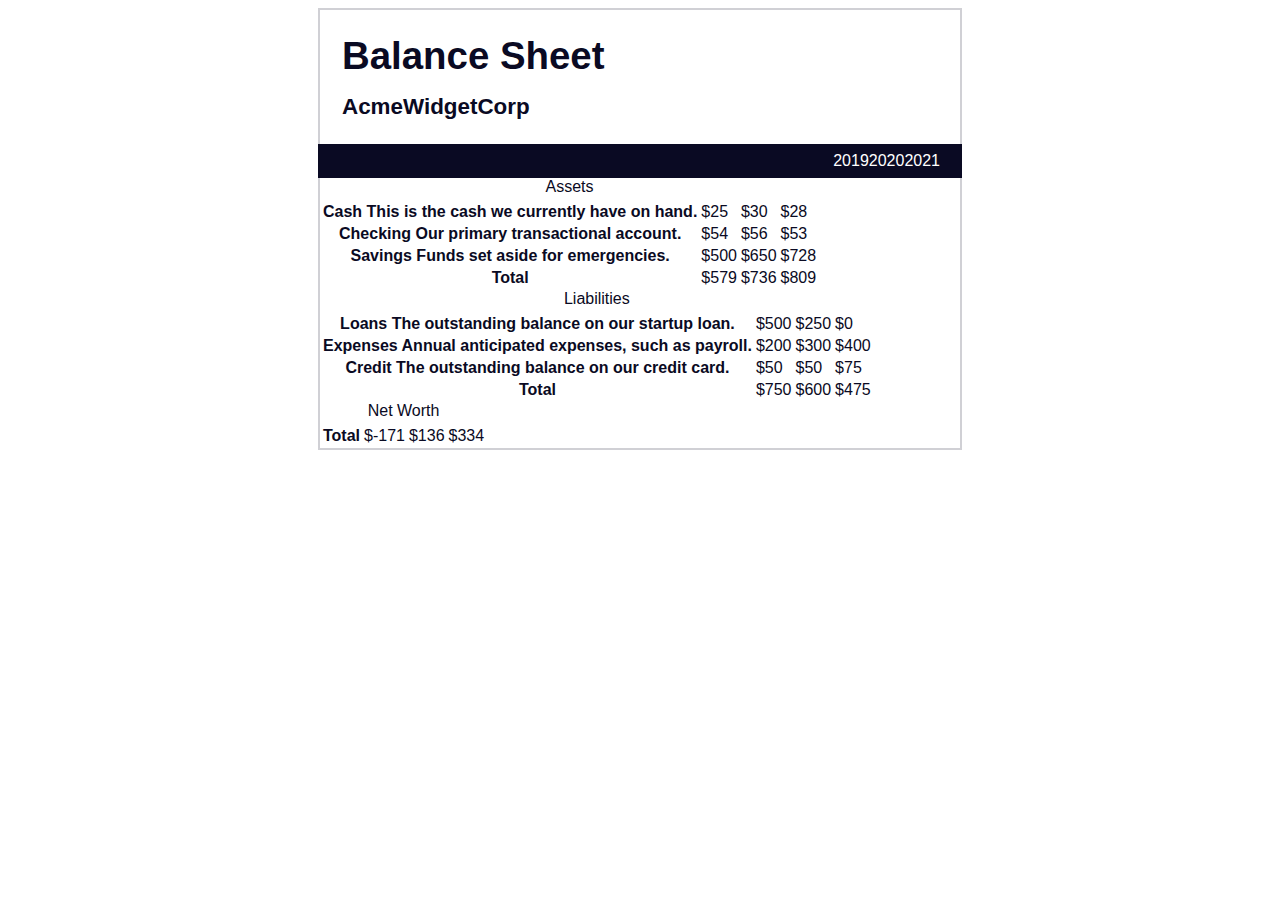
<file: BalanceSheet/index.html>
<!DOCTYPE html>
<html lang="pt-br">
    <head>
        <meta charset="UTF-8" />
        <meta name="viewport" content="width=device-width, initial-scale=1.0" />
        <link rel="stylesheet" href="styles.css" />
        <title>Balance Sheet</title>
    </head>
    <body>
        <main>
            <section>
                <h1>
                    <span class="flex">
                        <span>AcmeWidgetCorp</span>
                        <span>Balance Sheet</span>
                    </span>
                </h1>
                <div id="years" aria-hidden="true">
                    <span class="year">2019</span>
                    <span class="year">2020</span>
                    <span class="year">2021</span>
                </div>
                <div class="table-wrap">
                    <table>
                        <caption>
                            Assets
                        </caption>
                        <thead>
                            <tr>
                                <td></td>
                                <th>
                                    <span class="sr-only year">2019</span>
                                </th>
                                <th>
                                    <span class="sr-only year">2020</span>
                                </th>
                                <th class="current">
                                    <span class="sr-only year">2021</span>
                                </th>
                            </tr>
                        </thead>
                        <tbody>
                            <tr class="data">
                                <th>Cash <span class="description">This is the cash we currently have on hand.</span></th>
                                <td>$25</td>
                                <td>$30</td>
                                <td class="current">$28</td>
                            </tr>
                            <tr class="data">
                                <th>Checking <span class="description">Our primary transactional account.</span></th>
                                <td>$54</td>
                                <td>$56</td>
                                <td class="current">$53</td>
                            </tr>
                            <tr class="data">
                                <th>Savings <span class="description">Funds set aside for emergencies.</span></th>
                                <td>$500</td>
                                <td>$650</td>
                                <td class="current">$728</td>
                            </tr>
                            <tr class="total">
                                <th>Total <span class="sr-only">Assets</span></th>
                                <td>$579</td>
                                <td>$736</td>
                                <td class="current">$809</td>
                            </tr>
                        </tbody>
                    </table>
                    <table>
                        <caption>
                            Liabilities
                        </caption>
                        <thead>
                            <tr>
                                <td></td>
                                <th><span class="sr-only">2019</span></th>
                                <th><span class="sr-only">2020</span></th>
                                <th><span class="sr-only">2021</span></th>
                            </tr>
                        </thead>
                        <tbody>
                            <tr class="data">
                                <th>Loans <span class="description">The outstanding balance on our startup loan.</span></th>
                                <td>$500</td>
                                <td>$250</td>
                                <td class="current">$0</td>
                            </tr>
                            <tr class="data">
                                <th>Expenses <span class="description">Annual anticipated expenses, such as payroll.</span></th>
                                <td>$200</td>
                                <td>$300</td>
                                <td class="current">$400</td>
                            </tr>
                            <tr class="data">
                                <th>Credit <span class="description">The outstanding balance on our credit card.</span></th>
                                <td>$50</td>
                                <td>$50</td>
                                <td class="current">$75</td>
                            </tr>
                            <tr class="total">
                                <th>Total <span class="sr-only">Liabilities</span></th>
                                <td>$750</td>
                                <td>$600</td>
                                <td class="current">$475</td>
                            </tr>
                        </tbody>
                    </table>
                    <table>
                        <caption>
                            Net Worth
                        </caption>
                        <thead>
                            <tr>
                                <td></td>
                                <th><span class="sr-only">2019</span></th>
                                <th><span class="sr-only">2020</span></th>
                                <th><span class="sr-only">2021</span></th>
                            </tr>
                        </thead>
                        <tbody>
                            <tr class="total">
                                <th>Total <span class="sr-only">Net Worth</span></th>
                                <td>$-171</td>
                                <td>$136</td>
                                <td class="current">$334</td>
                            </tr>
                        </tbody>
                    </table>
                </div>
            </section>
        </main>
    </body>
</html>
</file>
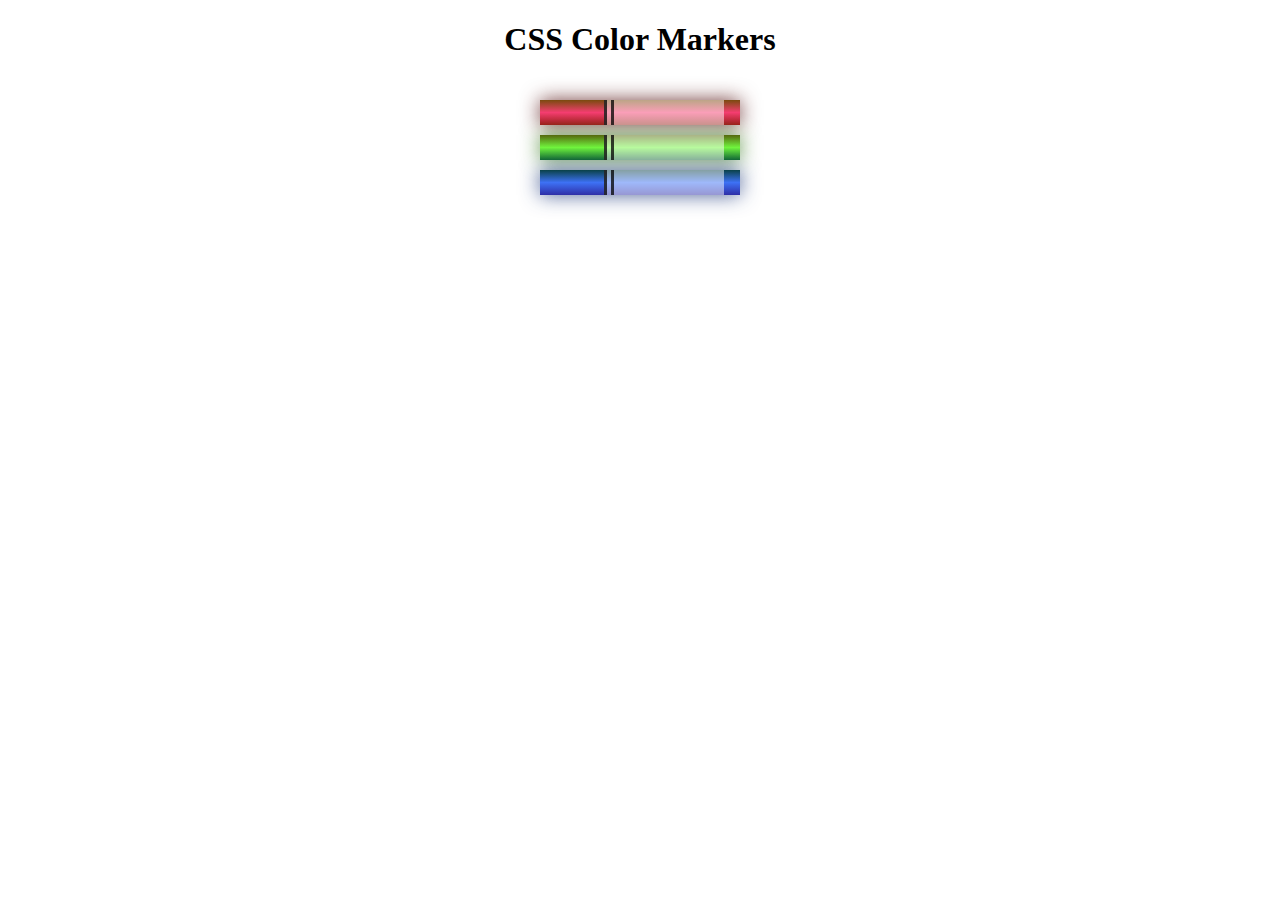
<file: ColoredMarkers/index.html>
<!DOCTYPE html>
<html lang="en">
  <head>
    <meta charset="utf-8">
    <meta name="viewport" content="width=device-width, initial-scale=1.0">
    <title>Colored Markers</title>
    <link rel="stylesheet" href="styles.css">
  </head>
  <body>
    <h1>CSS Color Markers</h1>
    <div class="container">
      <div class="marker red">
        <div class="cap"></div>
        <div class="sleeve"></div>
      </div>
      <div class="marker green">
        <div class="cap"></div>
        <div class="sleeve"></div>
      </div>
      <div class="marker blue">
        <div class="cap"></div>
        <div class="sleeve"></div>
      </div>
    </div>
  </body>
</html>
</file>
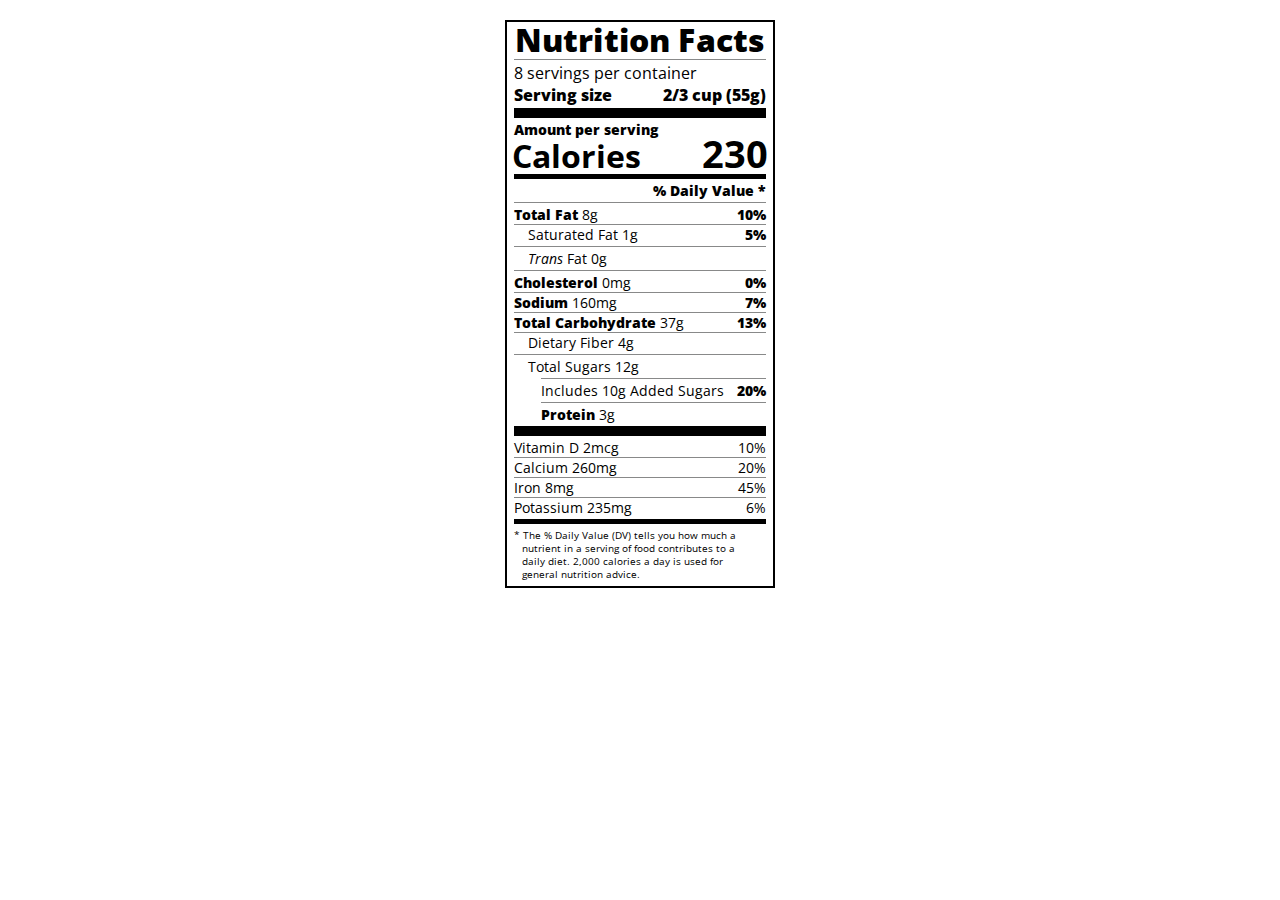
<file: NutritionLabel/index.html>
<!DOCTYPE html>
<html lang="pt-br">
    <head>
        <meta charset="UTF-8" />
        <meta name="viewport" content="width=device-width, initial-scale=1.0" />
        <link rel="stylesheet" href="https://fonts.googleapis.com/css?family=Open+Sans:400,700,800" />
        <link rel="stylesheet" href="styles.css" />
        <title>Nutrition Label</title>
    </head>

    <body>
        <div class="label">
            <header>
                <h1 class="bold">Nutrition Facts</h1>

                <div class="divider"></div>

                <p>8 servings per container</p>
                <p class="bold">Serving size <span>2/3 cup (55g)</span></p>
            </header>

            <div class="divider large"></div>
            <div class="calories-info">
                <div class="left-container">
                    <h2 class="bold small-text">Amount per serving</h2>
                    <p>Calories</p>
                </div>
                <span>230</span>
            </div>
            <div class="divider medium"></div>
            <div class="daily-value small-text">
                <p class="bold right no-divider">% Daily Value *</p>
                <div class="divider"></div>
                <p>
                    <span><span class="bold">Total Fat</span> 8g</span> <span class="bold">10%</span>
                </p>
                <p class="indent no-divider">Saturated Fat 1g <span class="bold">5%</span></p>
                <div class="divider"></div>
                <p class="indent no-divider">
                    <span><i>Trans</i> Fat 0g</span>
                </p>
                <div class="divider"></div>
                <p>
                    <span><span class="bold">Cholesterol</span> 0mg</span> <span class="bold">0%</span>
                </p>
                <p>
                    <span><span class="bold">Sodium</span> 160mg</span> <span class="bold">7%</span>
                </p>
                <p>
                    <span><span class="bold">Total Carbohydrate</span> 37g</span> <span class="bold">13%</span>
                </p>
                <p class="indent no-divider">Dietary Fiber 4g</p>
                <div class="divider"></div>
                <p class="indent no-divider">Total Sugars 12g</p>
                <div class="divider double-indent"></div>
                <p class="double-indent no-divider">Includes 10g Added Sugars <span class="bold">20%</span></p>
                <div class="divider double-indent"></div>
                <p class="double-indent no-divider">
                    <span><span class="bold">Protein</span> 3g</span>
                </p>
                <div class="divider large"></div>
                <p>Vitamin D 2mcg <span>10%</span></p>
                <p>Calcium 260mg <span>20%</span></p>
                <p>Iron 8mg <span>45%</span></p>
                <p class="no-divider">Potassium 235mg <span>6%</span></p>
            </div>
            <div class="divider medium"></div>
            <p class="note">* The % Daily Value (DV) tells you how much a nutrient in a serving of food contributes to a daily diet. 2,000 calories a day is used for general nutrition advice.</p>
        </div>
    </body>
</html>
</file>
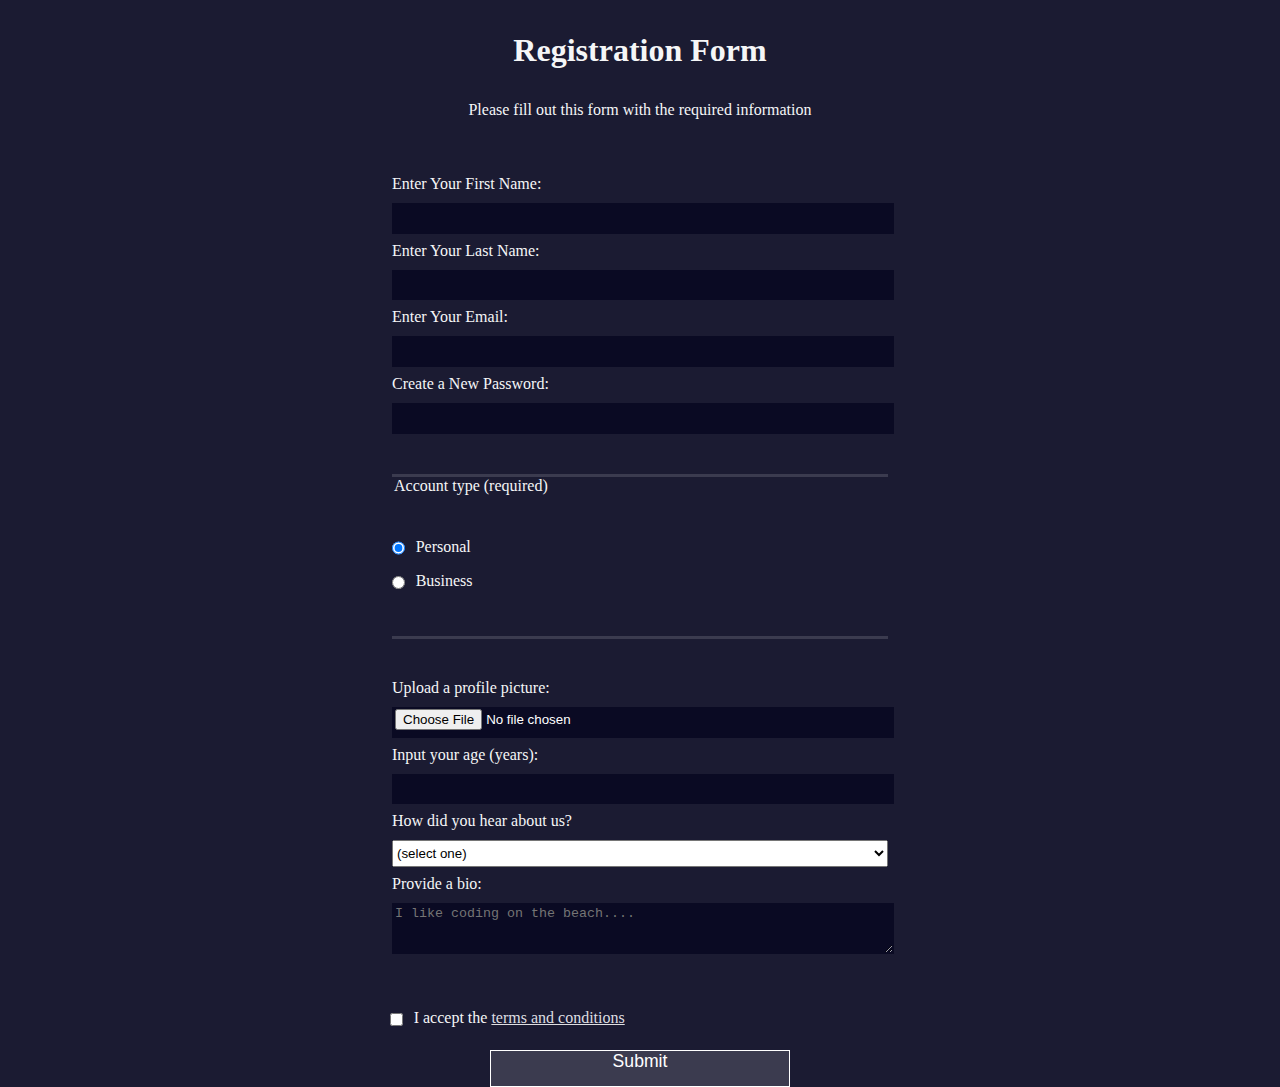
<file: RegistrationForm/index.html>
<!DOCTYPE html>
<html lang="en">

<head>
    <meta charset="UTF-8" />
    <meta name="viewport" content="width=device-width, initial-scale=1.0" />
    <link rel="stylesheet" href="styles.css" />
    <title>Registration Form</title>
</head>

<body>
    <h1>Registration Form</h1>

    <p>Please fill out this form with the required information</p>

    <form action="https://register-demo.freecodecamp.org" method="post">
        <fieldset>
            <label for="first-name">
                Enter Your First Name:
                <input id="first-name" type="text" name="first-name" required />
            </label>

            <label for="last-name">
                Enter Your Last Name:
                <input id="last-name" type="text" name="last-name" required />
            </label>

            <label for="email">
                Enter Your Email:
                <input id="email" type="email" name="email" required />
            </label>

            <label for="new-password">
                Create a New Password:
                <input id="new-password" type="password" name="password" pattern="[a-z0-5]{8,}" required />
            </label>
        </fieldset>

        <fieldset>
            <legend>Account type (required)</legend>

            <label for="personal-account">
                <input type="radio" id="personal-account" name="account-type" class="inline" checked />
                Personal
            </label>

            <label for="business-account">
                <input type="radio" id="business-account" name="account-type" class="inline" />
                Business
            </label>
        </fieldset>

        <fieldset>
            <label for="profile-picture">Upload a profile picture: <input type="file" id="profile-picture"
                    name="file" /></label>
            <label for="age">Input your age (years):<input type="number" min="13" max="120" id="age"
                    name="age" /></label>
            <label for="referrer"> How did you hear about us?
                <select id="referrer" name="referrer">
                    <option value="">(select one)</option>
                    <option value="1">freeCodeCamp News</option>
                    <option value="2">freeCodeCamp YouTube Channel</option>
                    <option value="3">freeCodeCamp Forum</option>
                    <option value="4">Other</option>
                </select>
            </label>
            <label for="bio">Provide a bio: <textarea id="bio" rows="3" cols="30" name="bio"
                    placeholder="I like coding on the beach...."></textarea></label>
        </fieldset>

        <label for="terms-and-conditions">
            <input id="terms-and-conditions" type="checkbox" name="terms" class="inline" required /> I accept the

            <a href="https://www.freecodecamp.org/news/terms-of-service/">terms and conditions</a>
        </label>

        <input type="submit" value="Submit" />
    </form>
</body>

</html>
</file>
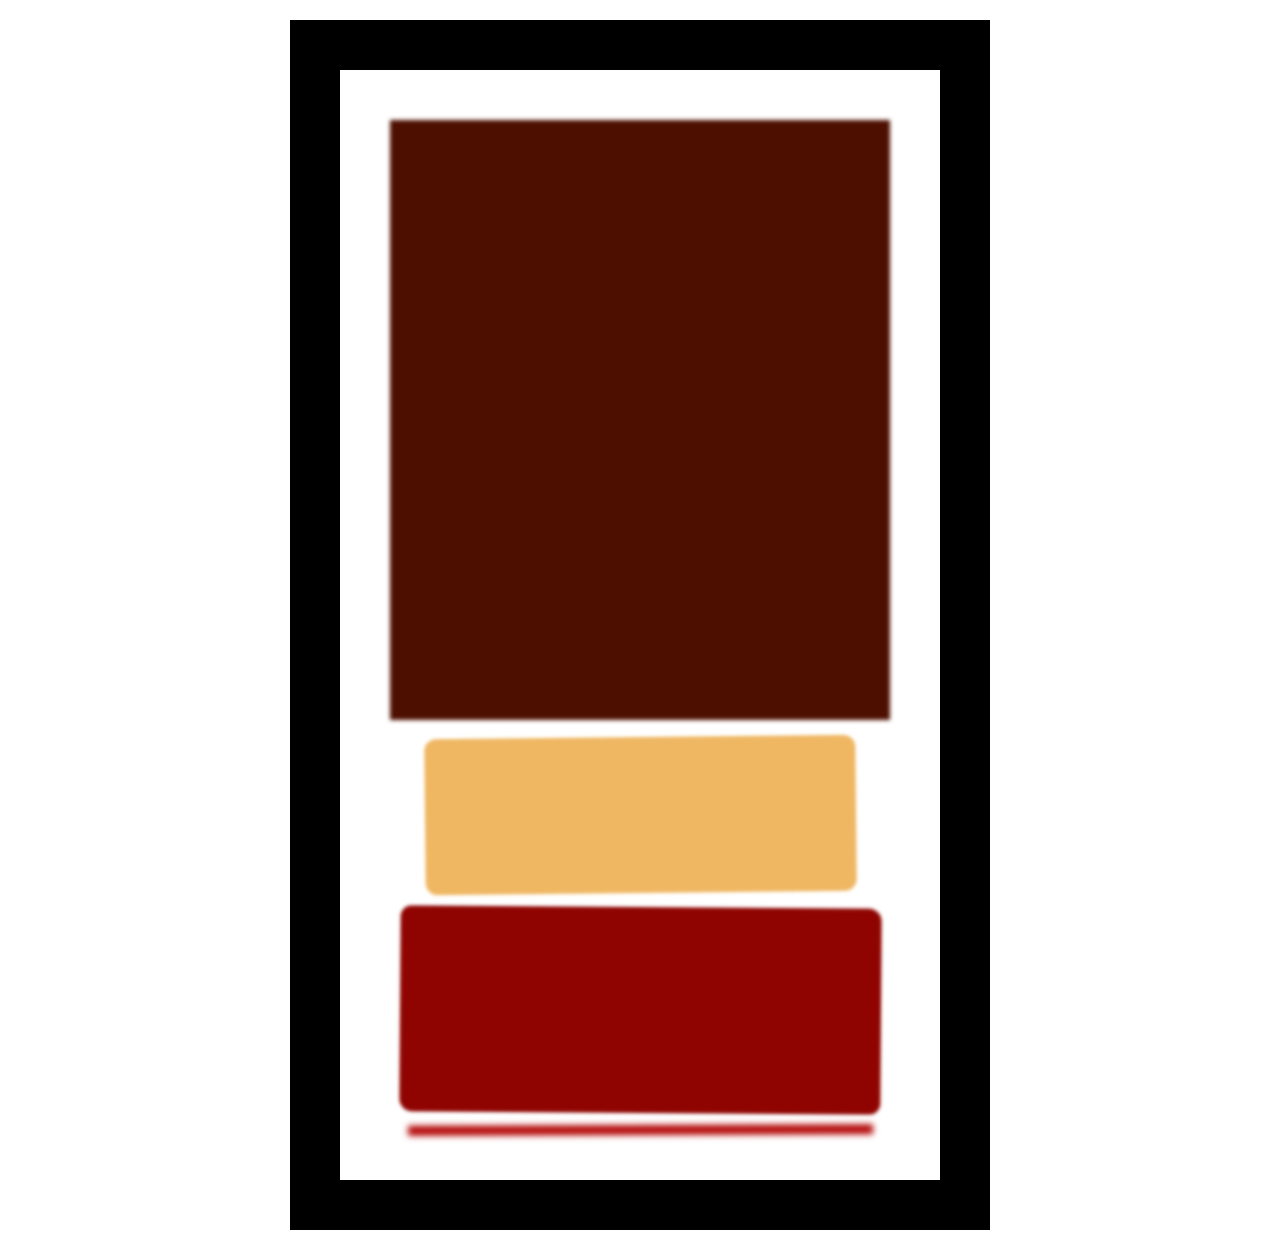
<file: RothkoPainting/index.html>
<!DOCTYPE html>
<html lang="en">

<head>
    <meta charset="UTF-8">
    <meta name="viewport" content="width=device-width, initial-scale=1.0">
    <link rel="stylesheet" href="styles.css">
    <title>Rothko Paint</title>
</head>

<body>
    <div class="frame">
        <div class="canvas"></div>
        <div class="one"></div>
        <div class="two"></div>
        <div class="three"></div>
    </div>
</body>

</html>
</file>
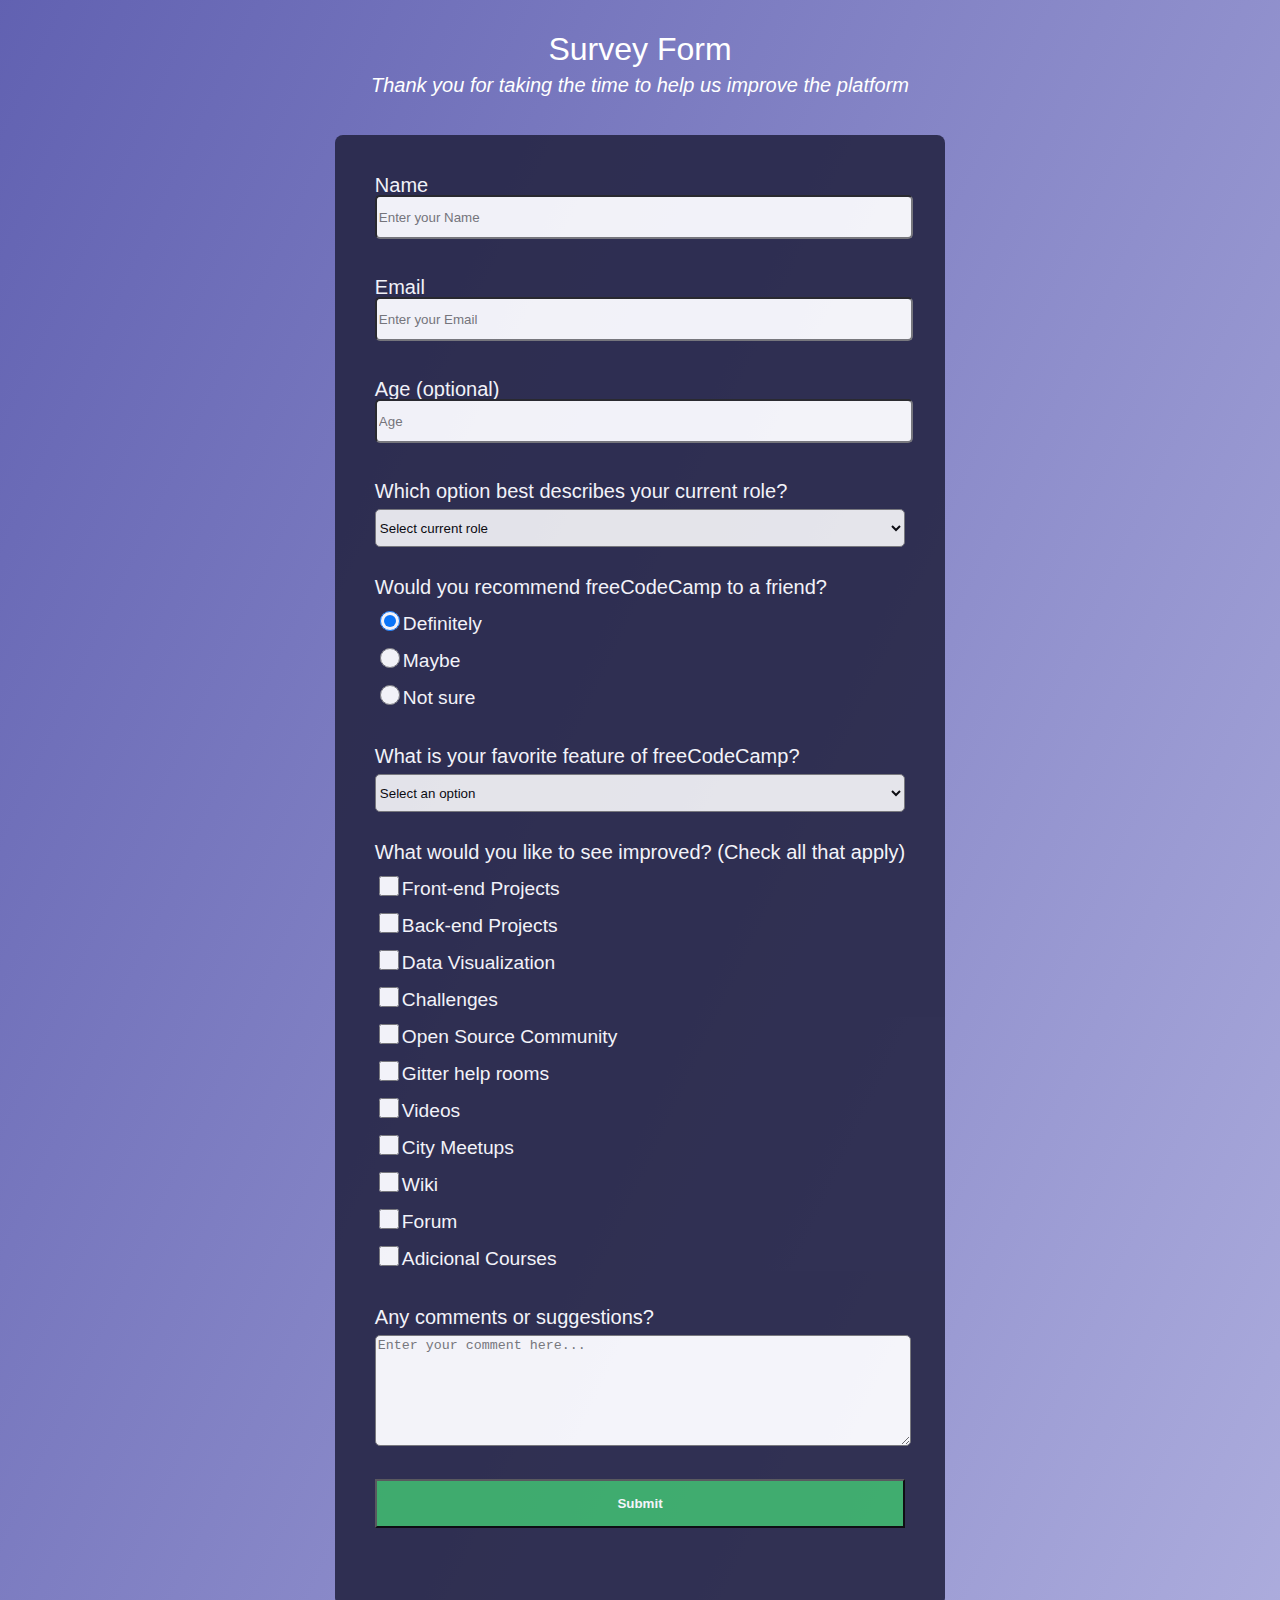
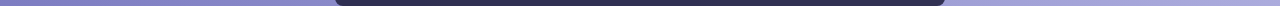
<file: SurveyForm/index.html>
<!DOCTYPE html>
<html lang="pt-br">

<head>
    <meta charset="UTF-8">
    <meta name="viewport" content="width=device-width, initial-scale=1.0">
    <link rel="stylesheet" href="reset.css">
    <link rel="stylesheet" href="styles.css">
    <title>Survey Form</title>
</head>

<body>
    <div class="container">
        <header>
            <h1 id="title" class="title">Survey Form</h1>
            <p id="description" class="description">Thank you for taking the time to help us improve the platform</p>
        </header>

        <main>
            <form action="" method="post" id="survey-form">
                <div class="itens-group" id="first-itens-group">
                    <label id="name-label" for="name">Name</label>
                    <input type="text" id="name" name="name" placeholder="Enter your Name" required>
                </div>
                <div class="itens-group">
                    <label id="email-label" for="email">Email</label>
                    <input type="email" id="email" name="email" placeholder="Enter your Email" required>
                </div>
                <div class="itens-group">
                    <label name="age-label" for="number">Age (optional)</label>
                    <input type="number" id="number" name="age" placeholder="Age" min="13" max="120" required>
                </div>

                <div class="itens-group">
                    <p>Which option best describes your current role?</p>
                    <select id="dropdown-current-role" name="role" required>
                        <option disabled selected value="">Select current role</option>
                        <option value="1">Student</option>
                        <option value="2">Full Time Job</option>
                        <option value="3">Full Time Learner</option>
                        <option value="4">Prefer not to say</option>
                        <option value="5">Other</option>
                    </select>
                </div>

                <div class="itens-group">
                    <p>Would you recommend freeCodeCamp to a friend?</p>
                    <label class="label-radio">
                        <input type="radio" name="user-recomend" id="rd-definitely" value="definitely" checked>
                        Definitely
                        <br>
                    </label>
                    <label class="label-radio">
                        <input type="radio" name="user-recomend" id="rd-maybe" value="maybe">
                        Maybe
                        <br>
                    </label>
                    <label class="label-radio">
                        <input type="radio" name="user-recomend" id="rd-not-sure" value="not-sure">
                        Not sure
                        <br>
                    </label>
                </div>

                <div class="itens-group">
                    <p>What is your favorite feature of freeCodeCamp?</p>
                    <select id="dropdown-feature" name="dropdown-feature" required>
                        <option disabled selected value="">Select an option</option>
                        <option value="1">Challenges</option>
                        <option value="2">Projects</option>
                        <option value="3">Community</option>
                        <option value="4">Open Source</option>
                    </select>
                </div>

                <div class="itens-group">
                    <p>What would you like to see improved?
                        <span class="check-all">(Check all that apply)</span>
                    </p>
                    <label class="label-checkbox">
                        <input type="checkbox" name="prefer" id="front-end-project" value="1">
                        Front-end Projects
                        <br>
                    </label>
                    <label class="label-checkbox">
                        <input type="checkbox" name="prefer" id="back-end-project" value="2">
                        Back-end Projects
                        <br>
                    </label>
                    <label class="label-checkbox">
                        <input type="checkbox" name="prefer" id="data-visualization" value="3">
                        Data Visualization
                        <br>
                    </label>
                    <label class="label-checkbox">
                        <input type="checkbox" name="prefer" id="Challenges" value="4">
                        Challenges
                        <br>
                    </label>
                    <label class="label-checkbox">
                        <input type="checkbox" name="prefer" id="open-source-community" value="5">
                        Open Source Community
                        <br>
                    </label>
                    <label class="label-checkbox">
                        <input type="checkbox" name="prefer" id="gitter-help-rooms" value="6">
                        Gitter help rooms
                        <br>
                    </label>
                    <label class="label-checkbox">
                        <input type="checkbox" name="prefer" id="videos" value="7">
                        Videos
                        <br>
                    </label>
                    <label class="label-checkbox">
                        <input type="checkbox" name="prefer" id="city-meetups" value="8">
                        City Meetups
                        <br>
                    </label>
                    <label class="label-checkbox">
                        <input type="checkbox" name="prefer" id="wiki" value="9">
                        Wiki
                        <br>
                    </label>
                    <label class="label-checkbox">
                        <input type="checkbox" name="prefer" id="forum" value="10">
                        Forum
                        <br>
                    </label>
                    <label class="label-checkbox">
                        <input type="checkbox" name="prefer" id="aditional-courses" value="11">
                        Adicional Courses
                        <br>
                    </label>
                </div>

                <div class="itens-group">
                    <p>Any comments or suggestions?</p>
                    <textarea id="suggestions" placeholder="Enter your comment here..." rows="7"></textarea>
                </div>

                <div class="itens-group" id="last-itens-group">
                    <input type="submit" id="submit" value="Submit">
                </div>
            </form>
        </main>
    </div>


</body>

</html>
</file>
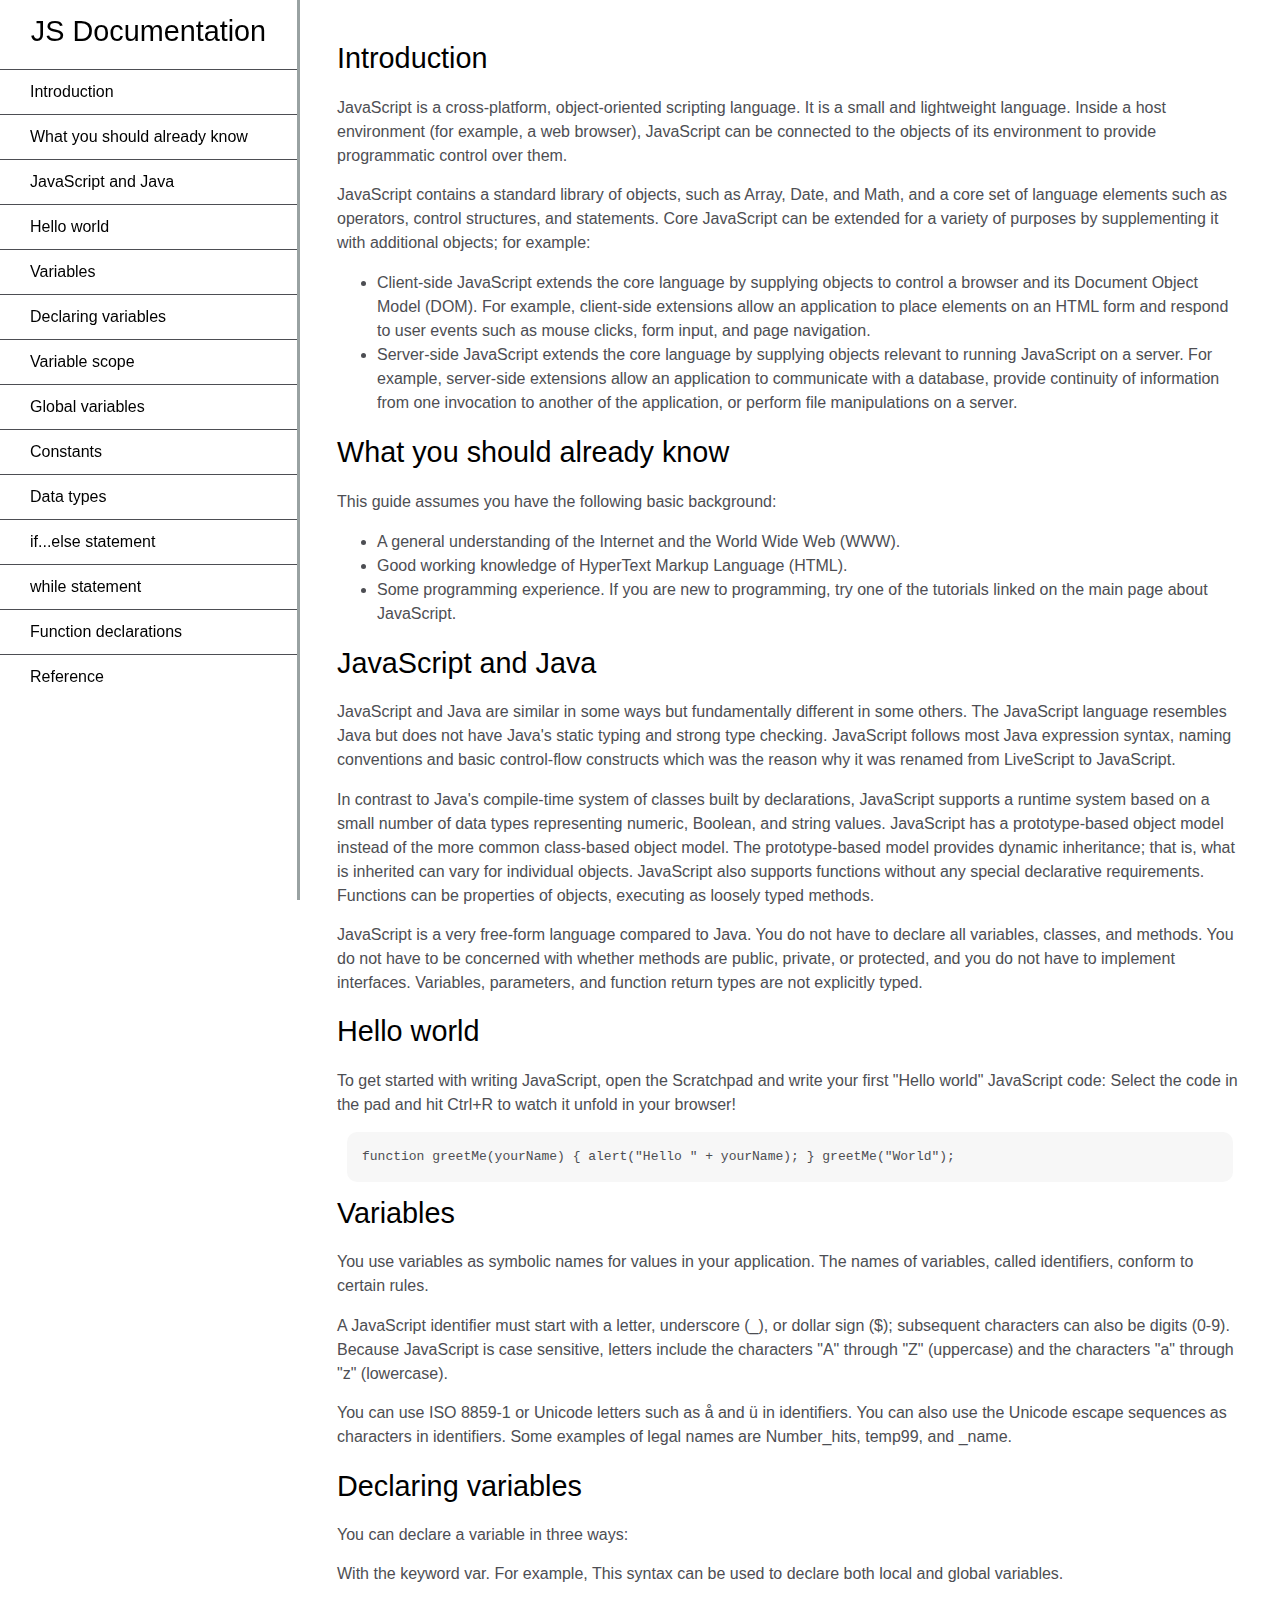
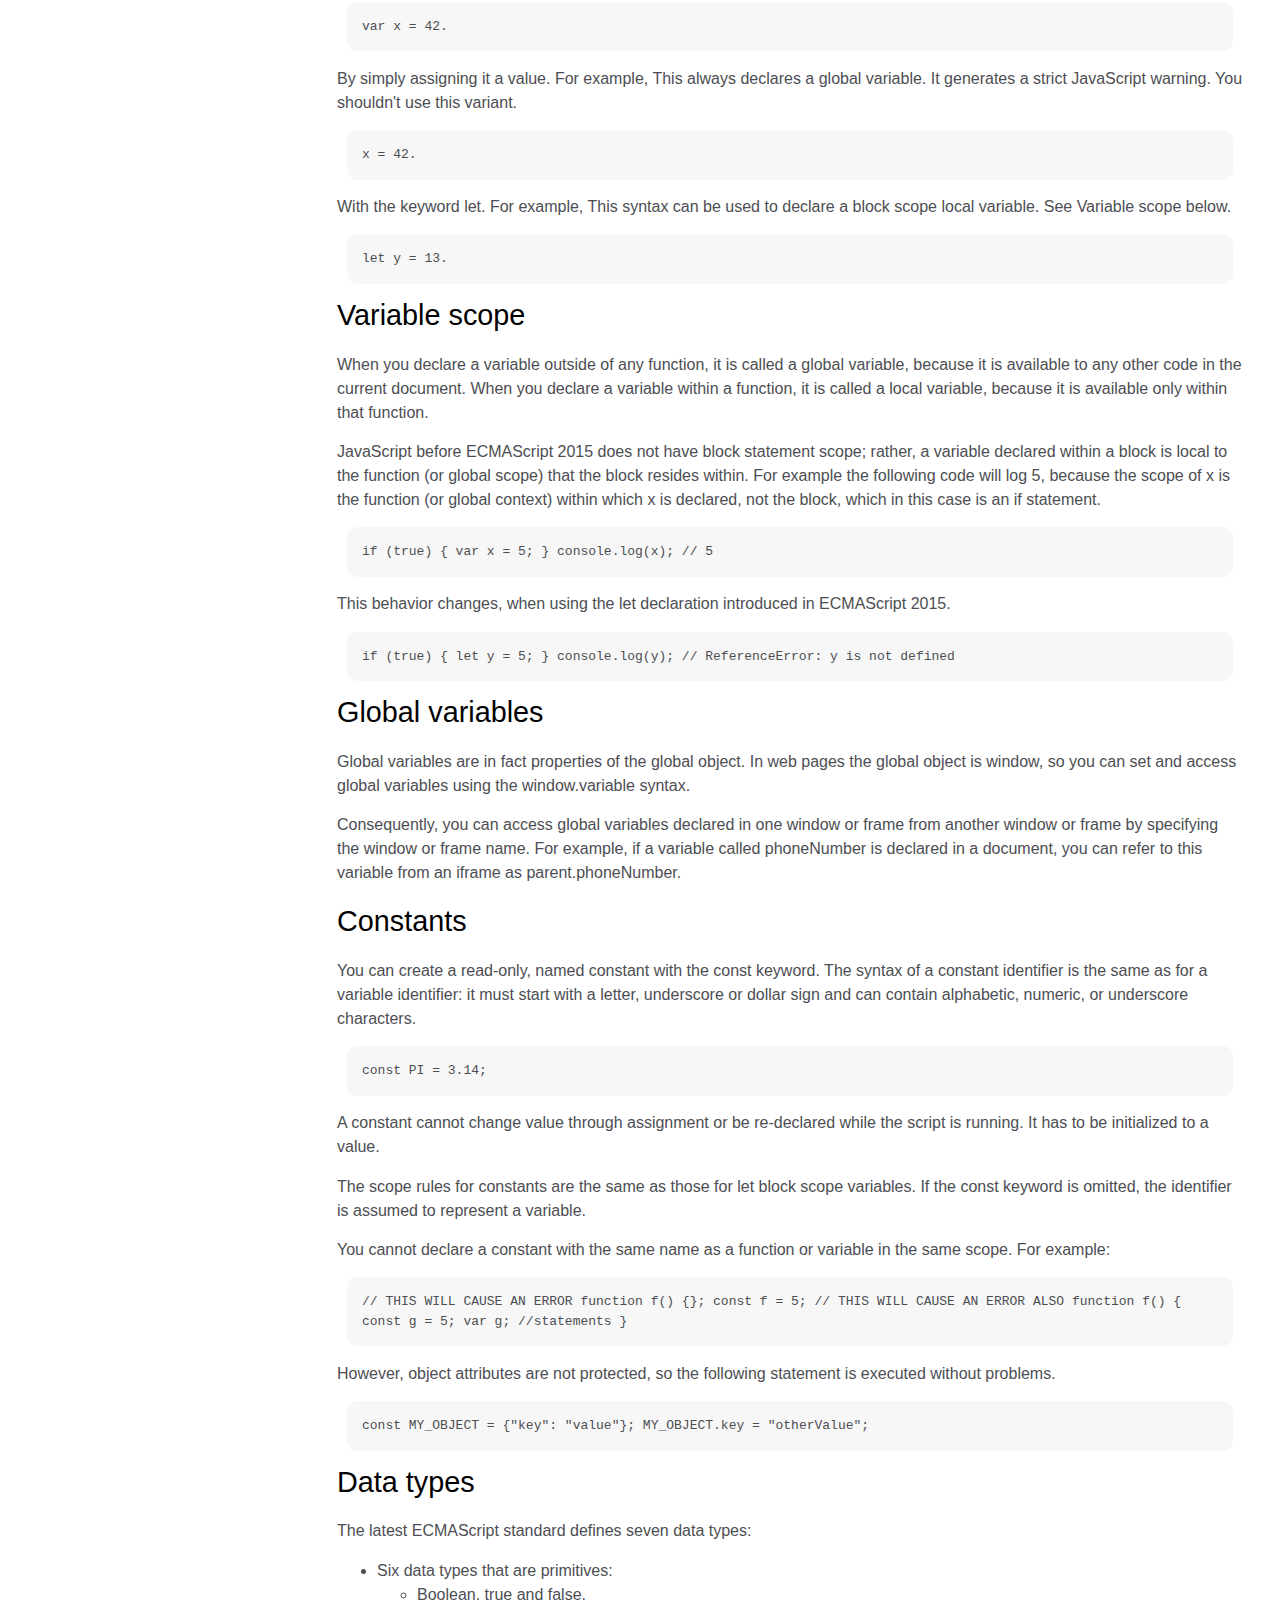
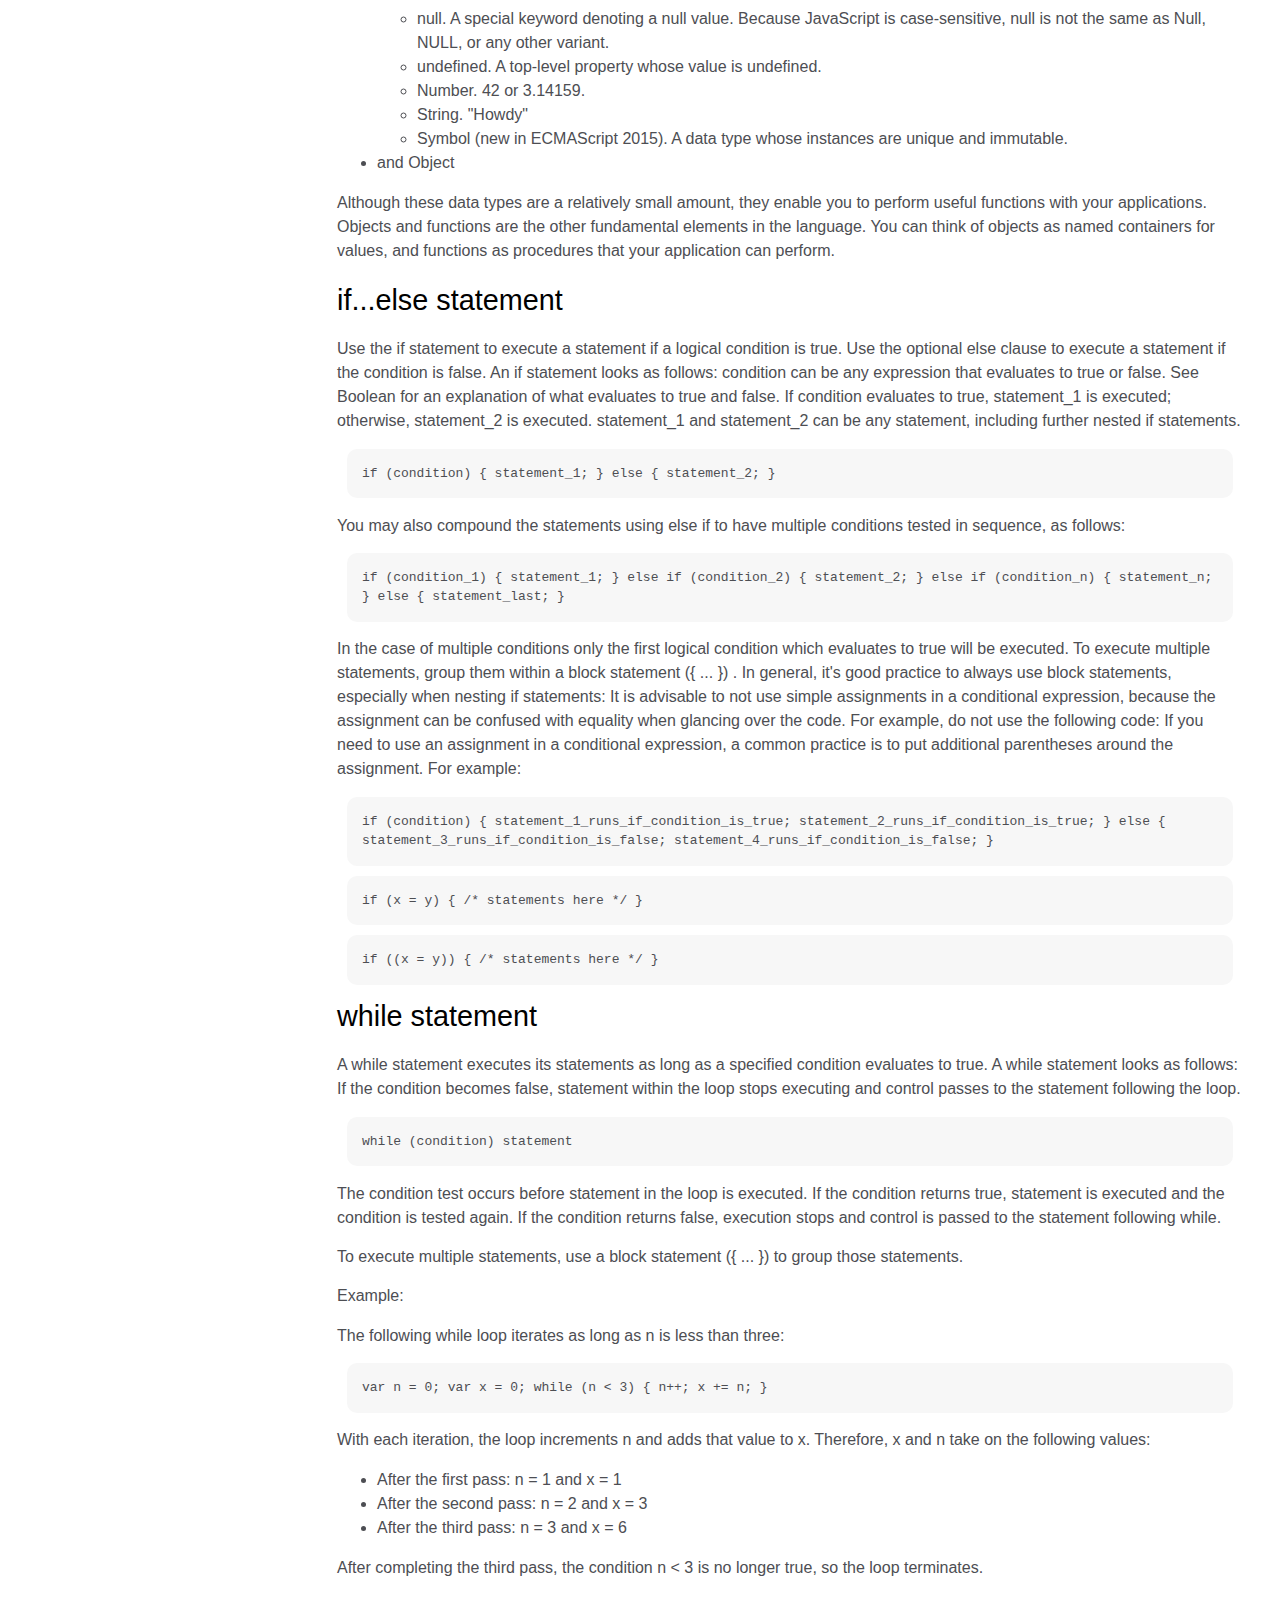
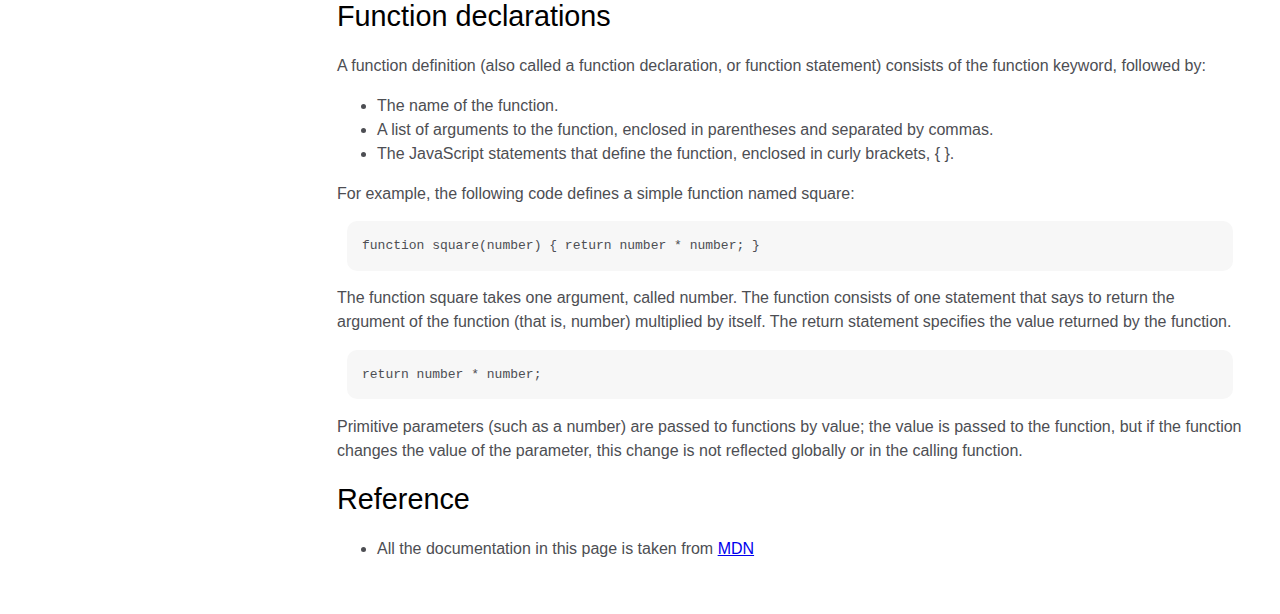
<file: TechnicalDocumentation/index.html>
<!DOCTYPE html>
<html lang="pt-br">
    <head>
        <meta charset="UTF-8" />
        <meta name="viewport" content="width=device-width, initial-scale=1.0" />
        <title>Technical Documentation</title>
        <link rel="stylesheet" href="styles.css" />
    </head>
    <body>
        <nav id="navbar">
            <header class="titulo-principal">JS Documentation</header>
            <ul class="lista-ul-nav">
                <li><a class="nav-link" href="#Introduction">Introduction</a></li>
                <li><a class="nav-link" href="#What_you_should_already_know">What you should already know</a></li>
                <li><a class="nav-link" href="#JavaScript_and_Java">JavaScript and Java</a></li>
                <li><a class="nav-link" href="#Hello_world">Hello world</a></li>
                <li><a class="nav-link" href="#Variables">Variables</a></li>
                <li><a class="nav-link" href="#Declaring_variables">Declaring variables</a></li>
                <li><a class="nav-link" href="#Variable_scope">Variable scope</a></li>
                <li><a class="nav-link" href="#Global_variables">Global variables</a></li>
                <li><a class="nav-link" href="#Constants">Constants</a></li>
                <li><a class="nav-link" href="#Data_types">Data types</a></li>
                <li><a class="nav-link" href="#if...else_statement">if...else statement</a></li>
                <li><a class="nav-link" href="#While_statement">while statement</a></li>
                <li><a class="nav-link" href="#Function_declarations">Function declarations</a></li>
                <li><a class="nav-link" href="#Reference">Reference</a></li>
            </ul>
        </nav>

        <main id="main-doc">
            <div class="div-texto">
                <section class="main-section" id="Introduction">
                    <header class="titulo-h2">Introduction</header>
                    <p class="texto">JavaScript is a cross-platform, object-oriented scripting language. It is a small and lightweight language. Inside a host environment (for example, a web browser), JavaScript can be connected to the objects of its environment to provide programmatic control over them.</p>
                    <p class="texto">JavaScript contains a standard library of objects, such as Array, Date, and Math, and a core set of language elements such as operators, control structures, and statements. Core JavaScript can be extended for a variety of purposes by supplementing it with additional objects; for example:</p>
                    <ul class="lista-ul-main">
                        <li class="item-lista-ul-tipo-1">Client-side JavaScript extends the core language by supplying objects to control a browser and its Document Object Model (DOM). For example, client-side extensions allow an application to place elements on an HTML form and respond to user events such as mouse clicks, form input, and page navigation.</li>
                        <li class="item-lista-ul-tipo-1">Server-side JavaScript extends the core language by supplying objects relevant to running JavaScript on a server. For example, server-side extensions allow an application to communicate with a database, provide continuity of information from one invocation to another of the application, or perform file manipulations on a server.</li>
                    </ul>
                </section>

                <section class="main-section" id="What_you_should_already_know">
                    <header class="titulo-h2">What you should already know</header>
                    <p class="texto">This guide assumes you have the following basic background:</p>
                    <ul class="lista-ul-main">
                        <li class="item-lista-ul-tipo-1">A general understanding of the Internet and the World Wide Web (WWW).</li>
                        <li class="item-lista-ul-tipo-1">Good working knowledge of HyperText Markup Language (HTML).</li>
                        <li class="item-lista-ul-tipo-1">Some programming experience. If you are new to programming, try one of the tutorials linked on the main page about JavaScript.</li>
                    </ul>
                </section>

                <section class="main-section" id="JavaScript_and_Java">
                    <header class="titulo-h2">JavaScript and Java</header>
                    <p class="texto">JavaScript and Java are similar in some ways but fundamentally different in some others. The JavaScript language resembles Java but does not have Java's static typing and strong type checking. JavaScript follows most Java expression syntax, naming conventions and basic control-flow constructs which was the reason why it was renamed from LiveScript to JavaScript.</p>
                    <p class="texto">
                        In contrast to Java's compile-time system of classes built by declarations, JavaScript supports a runtime system based on a small number of data types representing numeric, Boolean, and string values. JavaScript has a prototype-based object model instead of the more common class-based object model. The prototype-based model provides dynamic inheritance; that is, what is inherited can vary for individual objects. JavaScript also supports functions without any special
                        declarative requirements. Functions can be properties of objects, executing as loosely typed methods.
                    </p>
                    <p class="texto">JavaScript is a very free-form language compared to Java. You do not have to declare all variables, classes, and methods. You do not have to be concerned with whether methods are public, private, or protected, and you do not have to implement interfaces. Variables, parameters, and function return types are not explicitly typed.</p>
                </section>

                <section class="main-section" id="Hello_world">
                    <header class="titulo-h2">Hello world</header>
                    <p class="texto">To get started with writing JavaScript, open the Scratchpad and write your first "Hello world" JavaScript code: Select the code in the pad and hit Ctrl+R to watch it unfold in your browser!</p>
                    <div class="div-codigo">
                        <code class="codigo">function greetMe(yourName) { alert("Hello " + yourName); }</code>
                        <code class="codigo">greetMe("World");</code>
                    </div>
                </section>

                <section class="main-section" id="Variables">
                    <header class="titulo-h2">Variables</header>
                    <p class="texto">You use variables as symbolic names for values in your application. The names of variables, called identifiers, conform to certain rules.</p>
                    <p class="texto">A JavaScript identifier must start with a letter, underscore (_), or dollar sign ($); subsequent characters can also be digits (0-9). Because JavaScript is case sensitive, letters include the characters "A" through "Z" (uppercase) and the characters "a" through "z" (lowercase).</p>
                    <p class="texto">You can use ISO 8859-1 or Unicode letters such as å and ü in identifiers. You can also use the Unicode escape sequences as characters in identifiers. Some examples of legal names are Number_hits, temp99, and _name.</p>
                </section>

                <section class="main-section" id="Declaring_variables">
                    <header class="titulo-h2">Declaring variables</header>
                    <p class="texto">You can declare a variable in three ways:</p>
                    <p class="texto">With the keyword var. For example, This syntax can be used to declare both local and global variables.</p>
                    <div class="div-codigo">
                        <code class="codigo">var x = 42.</code>
                    </div>
                    <p class="texto">By simply assigning it a value. For example, This always declares a global variable. It generates a strict JavaScript warning. You shouldn't use this variant.</p>
                    <div class="div-codigo">
                        <code class="codigo">x = 42.</code>
                    </div>
                    <p class="texto">With the keyword let. For example, This syntax can be used to declare a block scope local variable. See Variable scope below.</p>
                    <div class="div-codigo">
                        <code class="codigo">let y = 13.</code>
                    </div>
                </section>

                <section class="main-section" id="Variable_scope">
                    <header class="titulo-h2">Variable scope</header>
                    <p class="texto">When you declare a variable outside of any function, it is called a global variable, because it is available to any other code in the current document. When you declare a variable within a function, it is called a local variable, because it is available only within that function.</p>
                    <p class="texto">JavaScript before ECMAScript 2015 does not have block statement scope; rather, a variable declared within a block is local to the function (or global scope) that the block resides within. For example the following code will log 5, because the scope of x is the function (or global context) within which x is declared, not the block, which in this case is an if statement.</p>

                    <div class="div-codigo">
                        <code class="codigo">if (true) { var x = 5; } console.log(x); // 5</code>
                    </div>
                    <p class="texto">This behavior changes, when using the let declaration introduced in ECMAScript 2015.</p>
                    <div class="div-codigo">
                        <code class="codigo">if (true) { let y = 5; } console.log(y); // ReferenceError: y is</code>
                        <code class="codigo">not defined</code>
                    </div>
                </section>

                <section class="main-section" id="Global_variables">
                    <header class="titulo-h2">Global variables</header>
                    <p class="texto">Global variables are in fact properties of the global object. In web pages the global object is window, so you can set and access global variables using the window.variable syntax.</p>
                    <p class="texto">Consequently, you can access global variables declared in one window or frame from another window or frame by specifying the window or frame name. For example, if a variable called phoneNumber is declared in a document, you can refer to this variable from an iframe as parent.phoneNumber.</p>
                </section>

                <section class="main-section" id="Constants">
                    <header class="titulo-h2">Constants</header>
                    <p class="texto">You can create a read-only, named constant with the const keyword. The syntax of a constant identifier is the same as for a variable identifier: it must start with a letter, underscore or dollar sign and can contain alphabetic, numeric, or underscore characters.</p>
                    <div class="div-codigo">
                        <code class="codigo">const PI = 3.14;</code>
                    </div>
                    <p class="texto">A constant cannot change value through assignment or be re-declared while the script is running. It has to be initialized to a value.</p>
                    <p class="texto">The scope rules for constants are the same as those for let block scope variables. If the const keyword is omitted, the identifier is assumed to represent a variable.</p>
                    <p class="texto">You cannot declare a constant with the same name as a function or variable in the same scope. For example:</p>
                    <div class="div-codigo">
                        <code class="codigo">// THIS WILL CAUSE AN ERROR function f() {}; const f = 5; // THIS</code>
                        <code class="codigo">WILL CAUSE AN ERROR ALSO function f() { const g = 5; var g;</code>
                        <code class="codigo">//statements }</code>
                    </div>
                    <p class="texto">However, object attributes are not protected, so the following statement is executed without problems.</p>
                    <div class="div-codigo">
                        <code class="codigo">const MY_OBJECT = {"key": "value"}; MY_OBJECT.key =</code>
                        <code class="codigo">"otherValue";</code>
                    </div>
                </section>

                <section class="main-section" id="Data_types">
                    <header class="titulo-h2">Data types</header>
                    <p class="texto">The latest ECMAScript standard defines seven data types:</p>
                    <ul class="lista-ul-main">
                        <li class="item-lista-ul-tipo-1">Six data types that are primitives:</li>
                        <ul>
                            <li class="item-lista-ul-tipo-2">Boolean. true and false.</li>
                            <li class="item-lista-ul-tipo-2">null. A special keyword denoting a null value. Because JavaScript is case-sensitive, null is not the same as Null, NULL, or any other variant.</li>
                            <li class="item-lista-ul-tipo-2">undefined. A top-level property whose value is undefined.</li>
                            <li class="item-lista-ul-tipo-2">Number. 42 or 3.14159.</li>
                            <li class="item-lista-ul-tipo-2">String. "Howdy"</li>
                            <li class="item-lista-ul-tipo-2">Symbol (new in ECMAScript 2015). A data type whose instances are unique and immutable.</li>
                        </ul>
                        <li class="item-lista-ul-tipo-1">and Object</li>
                    </ul>
                    <p class="texto">Although these data types are a relatively small amount, they enable you to perform useful functions with your applications. Objects and functions are the other fundamental elements in the language. You can think of objects as named containers for values, and functions as procedures that your application can perform.</p>
                </section>

                <section class="main-section" id="if...else_statement">
                    <header class="titulo-h2">if...else statement</header>
                    <p class="texto">
                        Use the if statement to execute a statement if a logical condition is true. Use the optional else clause to execute a statement if the condition is false. An if statement looks as follows: condition can be any expression that evaluates to true or false. See Boolean for an explanation of what evaluates to true and false. If condition evaluates to true, statement_1 is executed; otherwise, statement_2 is executed. statement_1 and statement_2 can be any statement, including
                        further nested if statements.
                    </p>
                    <div class="div-codigo">
                        <code class="codigo">if (condition) { statement_1; } else { statement_2; }</code>
                    </div>
                    <p class="texto">You may also compound the statements using else if to have multiple conditions tested in sequence, as follows:</p>
                    <div class="div-codigo">
                        <code class="codigo">if (condition_1) { statement_1; } else if (condition_2) {</code>
                        <code class="codigo">statement_2; } else if (condition_n) { statement_n; } else {</code>
                        <code class="codigo">statement_last; }</code>
                    </div>
                    <p class="texto">
                        In the case of multiple conditions only the first logical condition which evaluates to true will be executed. To execute multiple statements, group them within a block statement ({ ... }) . In general, it's good practice to always use block statements, especially when nesting if statements: It is advisable to not use simple assignments in a conditional expression, because the assignment can be confused with equality when glancing over the code. For example, do not use the
                        following code: If you need to use an assignment in a conditional expression, a common practice is to put additional parentheses around the assignment. For example:
                    </p>
                    <div class="div-codigo">
                        <code class="codigo">if (condition) { statement_1_runs_if_condition_is_true;</code>
                        <code class="codigo">statement_2_runs_if_condition_is_true; } else {</code>
                        <code class="codigo">statement_3_runs_if_condition_is_false;</code>
                        <code class="codigo">statement_4_runs_if_condition_is_false; }</code>
                    </div>
                    <div class="div-codigo">
                        <code class="codigo">if (x = y) { /* statements here */ }</code>
                    </div>
                    <div class="div-codigo">
                        <code class="codigo">if ((x = y)) { /* statements here */ }</code>
                    </div>
                </section>

                <section class="main-section" id="While_statement">
                    <header class="titulo-h2">while statement</header>
                    <p class="texto">A while statement executes its statements as long as a specified condition evaluates to true. A while statement looks as follows: If the condition becomes false, statement within the loop stops executing and control passes to the statement following the loop.</p>
                    <div class="div-codigo">
                        <code class="codigo">while (condition) statement</code>
                    </div>
                    <p class="texto">The condition test occurs before statement in the loop is executed. If the condition returns true, statement is executed and the condition is tested again. If the condition returns false, execution stops and control is passed to the statement following while.</p>
                    <p class="texto">To execute multiple statements, use a block statement ({ ... }) to group those statements.</p>
                    <p class="texto">Example:</p>
                    <p class="texto">The following while loop iterates as long as n is less than three:</p>
                    <div class="div-codigo">
                        <code class="codigo">var n = 0; var x = 0; while (n < 3) { n++; x += n; }</code>
                    </div>
                    <p class="texto">With each iteration, the loop increments n and adds that value to x. Therefore, x and n take on the following values:</p>
                    <ul class="lista-ul-main">
                        <li class="item-lista-ul-tipo-1">After the first pass: n = 1 and x = 1</li>
                        <li class="item-lista-ul-tipo-1">After the second pass: n = 2 and x = 3</li>
                        <li class="item-lista-ul-tipo-1">After the third pass: n = 3 and x = 6</li>
                    </ul>
                    <p class="texto">After completing the third pass, the condition n < 3 is no longer true, so the loop terminates.</p>
                </section>

                <section class="main-section" id="Function_declarations">
                    <header class="titulo-h2">Function declarations</header>
                    <p class="texto">A function definition (also called a function declaration, or function statement) consists of the function keyword, followed by:</p>
                    <ul class="lista-ul-main">
                        <li class="item-lista-ul-tipo-1">The name of the function.</li>
                        <li class="item-lista-ul-tipo-1">A list of arguments to the function, enclosed in parentheses and separated by commas.</li>
                        <li class="item-lista-ul-tipo-1">The JavaScript statements that define the function, enclosed in curly brackets, { }.</li>
                    </ul>
                    <p class="texto">For example, the following code defines a simple function named square:</p>
                    <div class="div-codigo">
                        <code class="codigo">function square(number) { return number * number; }</code>
                    </div>
                    <p class="texto">The function square takes one argument, called number. The function consists of one statement that says to return the argument of the function (that is, number) multiplied by itself. The return statement specifies the value returned by the function.</p>
                    <div class="div-codigo">
                        <code class="codigo">return number * number;</code>
                    </div>
                    <p class="texto">Primitive parameters (such as a number) are passed to functions by value; the value is passed to the function, but if the function changes the value of the parameter, this change is not reflected globally or in the calling function.</p>
                </section>

                <section class="main-section" id="Reference">
                    <header class="titulo-h2">Reference</header>
                    <ul class="lista-ul-main">
                        <li class="item-lista-ul-tipo-1">All the documentation in this page is taken from <a class="link-reference" href="https://developer.mozilla.org/en-US/docs/Web/JavaScript/Guide">MDN</a></li>
                    </ul>
                </section>
            </div>
        </main>
    </body>
</html>
</file>
<file: BalanceSheet/styles.css>
html {
    box-sizing: border-box;
}

body {
    font-family: sans-serif;
    color: #0a0a23;
}

span[class~="sr-only"] {
    border: 0;
    clip: rect(1px, 1px, 1px, 1px);
    clip-path: inset(50%);
    width: 1px;
    height: 1px;
    overflow: hidden;
    white-space: nowrap;
    position: absolute;
    padding: 0;
    margin: -1px;
}

h1 {
    max-width: 37.25rem;
    margin: 0 auto;
    padding: 1.5rem 1.25rem;
}

h1 .flex {
    display: flex;
    flex-direction: column-reverse;
    gap: 1rem;
}

h1 .flex span:first-of-type {
    font-size: 0.7em;
}

h1 .flex span:last-of-type {
    font-size: 1.2em;
}

section {
    max-width: 40rem;
    margin: 0 auto;
    border: 2px solid #d0d0d5;
}

#years {
    display: flex;
    justify-content: flex-end;
    margin: 0 -2px;
    padding: 0.5rem calc(1.25rem + 2px) 0.5rem 0;
    position: sticky;
    top: 0;
    color: #fff;
    background-color: #0a0a23;
}
</file>
<file: ColoredMarkers/styles.css>
h1 {
    text-align: center;
}

.container {
    background-color: rgb(255, 255, 255);
    padding: 10px 0;
}

.marker {
    width: 200px;
    height: 25px;
    margin: 10px auto;
}

.cap {
    width: 60px;
    height: 25px;
}

.sleeve {
    width: 110px;
    height: 25px;
    background-color: rgba(255, 255, 255, 0.5);
    border-left: 10px double rgba(0, 0, 0, 0.75);
}

.cap, .sleeve {
    display: inline-block;
}

.red {
    background: linear-gradient(rgb(122, 74, 14), rgb(245, 62, 113), rgb(162, 27, 27));
    box-shadow: 0 0 20px 0 rgba(83, 14, 14, 0.8);
}

.green {
    background: linear-gradient(#55680D, #71F53E, #116C31);
    box-shadow: 0 0 20px 0 #3B7E20CC;
}

.blue {
    background: linear-gradient(hsl(186, 76%, 16%), hsl(223, 90%, 60%), hsl(240, 56%, 42%));
    box-shadow: 0 0 20px 0 hsla(223, 59%, 31%, 0.8);
}
</file>
<file: NutritionLabel/styles.css>
* {
    box-sizing: border-box;
}

html {
    font-size: 16px;
}

body {
    font-family: 'Open Sans', sans-serif;
}

header h1 {
    text-align: center;
    margin: -4px 0;
    letter-spacing: 0.15px;
}

p {
    margin: 0;
    display: flex;
    justify-content: space-between;
}

.label {
    border: 2px solid black;
    width: 270px;
    margin: 20px auto;
    padding: 0 7px;
}

.divider {
    border-bottom: 1px solid #888989;
    margin: 2px 0;
}

.bold {
    font-weight: 800;
}

.large {
    height: 10px;
}

.large,
.medium {
    background-color: black;
    border: 0;
}

.small-text {
    font-size: 0.85rem;
}

.calories-info h2 {
    margin: 0;
}

.calories-info {
    display: flex;
    justify-content: space-between;
    align-items: flex-end;
}

.left-container p {
    margin: -5px -2px;
    font-size: 2em;
    font-weight: 700;
}

.calories-info span {
    margin: -7px -2px;
    font-size: 2.4em;
    font-weight: 700;
}

.medium {
    height: 5px;
}

.right {
    justify-content: flex-end;
}

.indent {
    margin-left: 1em;
}

.daily-value p:not(.no-divider) {
    border-bottom: 1px solid #888989;
}

.double-indent {
    margin-left: 2em;
}

.note {
    font-size: 0.6rem;
    margin: 5px 0;
    padding: 0 8px;
    text-indent: -8px;
}
</file>
<file: RegistrationForm/styles.css>
body {
    font-family: Tahoma;
    font-size: 16px;
    width: 100%;
    height: 100vh;
    margin: 0;
    background-color: #1b1b32;
    color: #f5f6f7;
}

label {
    display: block;
    margin: 0.5rem 0;
}

h1, p {
    margin: 1em auto;
    text-align: center;
}

form {
    margin: 0 auto;
    max-width: 500px;
    min-width: 300px;
    width: 60vw;
}

fieldset {
    border: none;
    padding: 2rem 0;
    border-bottom: 3px solid #3b3b4f;
}

fieldset:last-of-type {
    border-bottom: none
}

input, textarea, select {
    width: 100%;
    margin: 10px 0 0 0;
    min-height: 2em;
}

.inline {
    width: unset;
    margin: 0 .5em 0 0;
    vertical-align: middle;
}

input, textarea {
    color: #ffffff;
    background-color: #0a0a23;
    border: 1px solid #0a0a23;
}

input[type="submit"] {
    display: block;
    width: 60%;
    height: 2em;
    font-size: 1.1rem;
    margin: 0 auto;
    background-color: #3b3b4f;
    border-color: white;
    margin: 1em auto;
    min-width: 300px;
    padding: 0 0 2em 0;
}

input[type="file"] {
    padding: 1px 2px;
}

a {
    color: #dfdfe2;
}
</file>
<file: RothkoPainting/styles.css>
.canvas {
    width: 500px;
    height: 600px;
    background-color: #4d0f00;
    overflow: hidden;
    filter: blur(2px);
}

.frame {
    border: 50px solid black;
    width: 500px;
    padding: 50px;
    margin: 20px auto;
}

.one {
    width: 425px;
    height: 150px;
    background-color: #efb762;
    margin: 20px auto;
    box-shadow: 0 0 3px 3px #efb762;
    border-radius: 9px;
    transform: rotate(-0.6deg);
}

.two {
    width: 475px;
    height: 200px;
    background-color: #8f0401;
    margin: 0 auto 20px;
    box-shadow: 0 0 3px 3px #8f0401;
    border-radius: 8px 10px;
    transform: rotate(0.4deg);
}

.three {
    width: 91%;
    height: 28%;
    background-color: #b20403;
    margin: auto;
    filter: blur(2px);
    box-shadow: 0 0 5px 5px #b20403;
    border-radius: 30px 25px 60px 12px;
    transform: rotate(-0.2deg);
}

.one,
.two {
    filter: blur(1px);
}
</file>
<file: SurveyForm/styles.css>
body {
    display: flex;
    justify-content: center;
    align-items: center;
    font-family: 'Poppins', sans-serif;
    font-size: 1.25rem;
    font-weight: 400;
    color: #ffffff;
    background-image: linear-gradient(115deg,
            rgba(58, 58, 158, 0.8),
            rgba(136, 136, 206, 0.7)),
        url(https://cdn.freecodecamp.org/testable-projects-fcc/images/survey-form-background.jpeg);

}

header,
main {
    min-width: 23.438rem;
    max-width: 41.688rem;
}

header {
    height: 15vh;
    text-align: center;
    align-content: center;
    row-gap: 20px;
}

main {
    padding: 2.5rem;
    background-color: #262646;
    opacity: 0.9;
    border-radius: 0.5rem;
}

.title {
    font-size: 2rem;
    padding-bottom: 0.625rem;
}

.description {
    font-style: italic;
}

input[type="text"],
input[type="email"],
input[type="number"],
select,
textarea {
    width: 100%;
    border-radius: 0.313rem;
}

input[type="text"],
input[type="email"],
input[type="number"],
select {
    height: 2.375rem;
}

input,
p {
    margin-bottom: 0.5rem;
}

.itens-group {
    margin-bottom: 1.875rem;
}

input[type='checkbox'],
input[type='radio'] {
    height: 1.25rem;
    width: 1.25rem;
}

.label-radio,
.label-checkbox {
    display: flex;
    font-size: 1.20rem;
    align-items: center;
    padding: 0.188rem 0;
}

input[type='submit'] {
    width: 100%;
    padding: 0.938rem;
    background-color: #37af65;
    color: #ffffff;
    font-weight: bold;
}
</file>
<file: TechnicalDocumentation/styles.css>
@media (max-width: 600px) {
    .facet_sidebar {
        display: none;
    }
}

* {
    box-sizing: border-box;
}

html,
body {
    padding: 0;
    margin: 0;
    display: flex;
    flex-direction: row;
    color: #4d4e53;
    background-color: #ffffff;
    font-family: 'Open Sans', Arial, sans-serif;
    line-height: 1.5;
}

nav {
    height: 100vh;
    width: 300px;
    position: fixed;
    border-right: #99a2a2 solid;
    text-align: center;
    flex-shrink: 0;
}

main {
    padding: 37px;
    margin-left: 300px;
}

header {
    color: #000000;
    font-size: 1.8em;
    font-weight: thin;
}

.titulo-principal {
    color: #000000;
    margin: 10px;
    text-align: center;
    font-size: 1.8em;
}

.lista-ul-nav {
    padding: 0;

    & li {
        list-style-type: none;
        border-top: 1px solid;
        padding: 10px 30px;
        text-align: start;
    }

    & a {
        width: 100%;
        color: #000000;
        text-decoration: none;
    }

}

.div-codigo {
    margin: 10px;
    padding: 15px;
    font-family: monospace;
    background-color: #f7f7f7;
    border-radius: 10px;

    & p {
        margin: 0;
        line-height: 2;
    }
}

.texto {
    margin: 15.4px auto;
}
</file>
